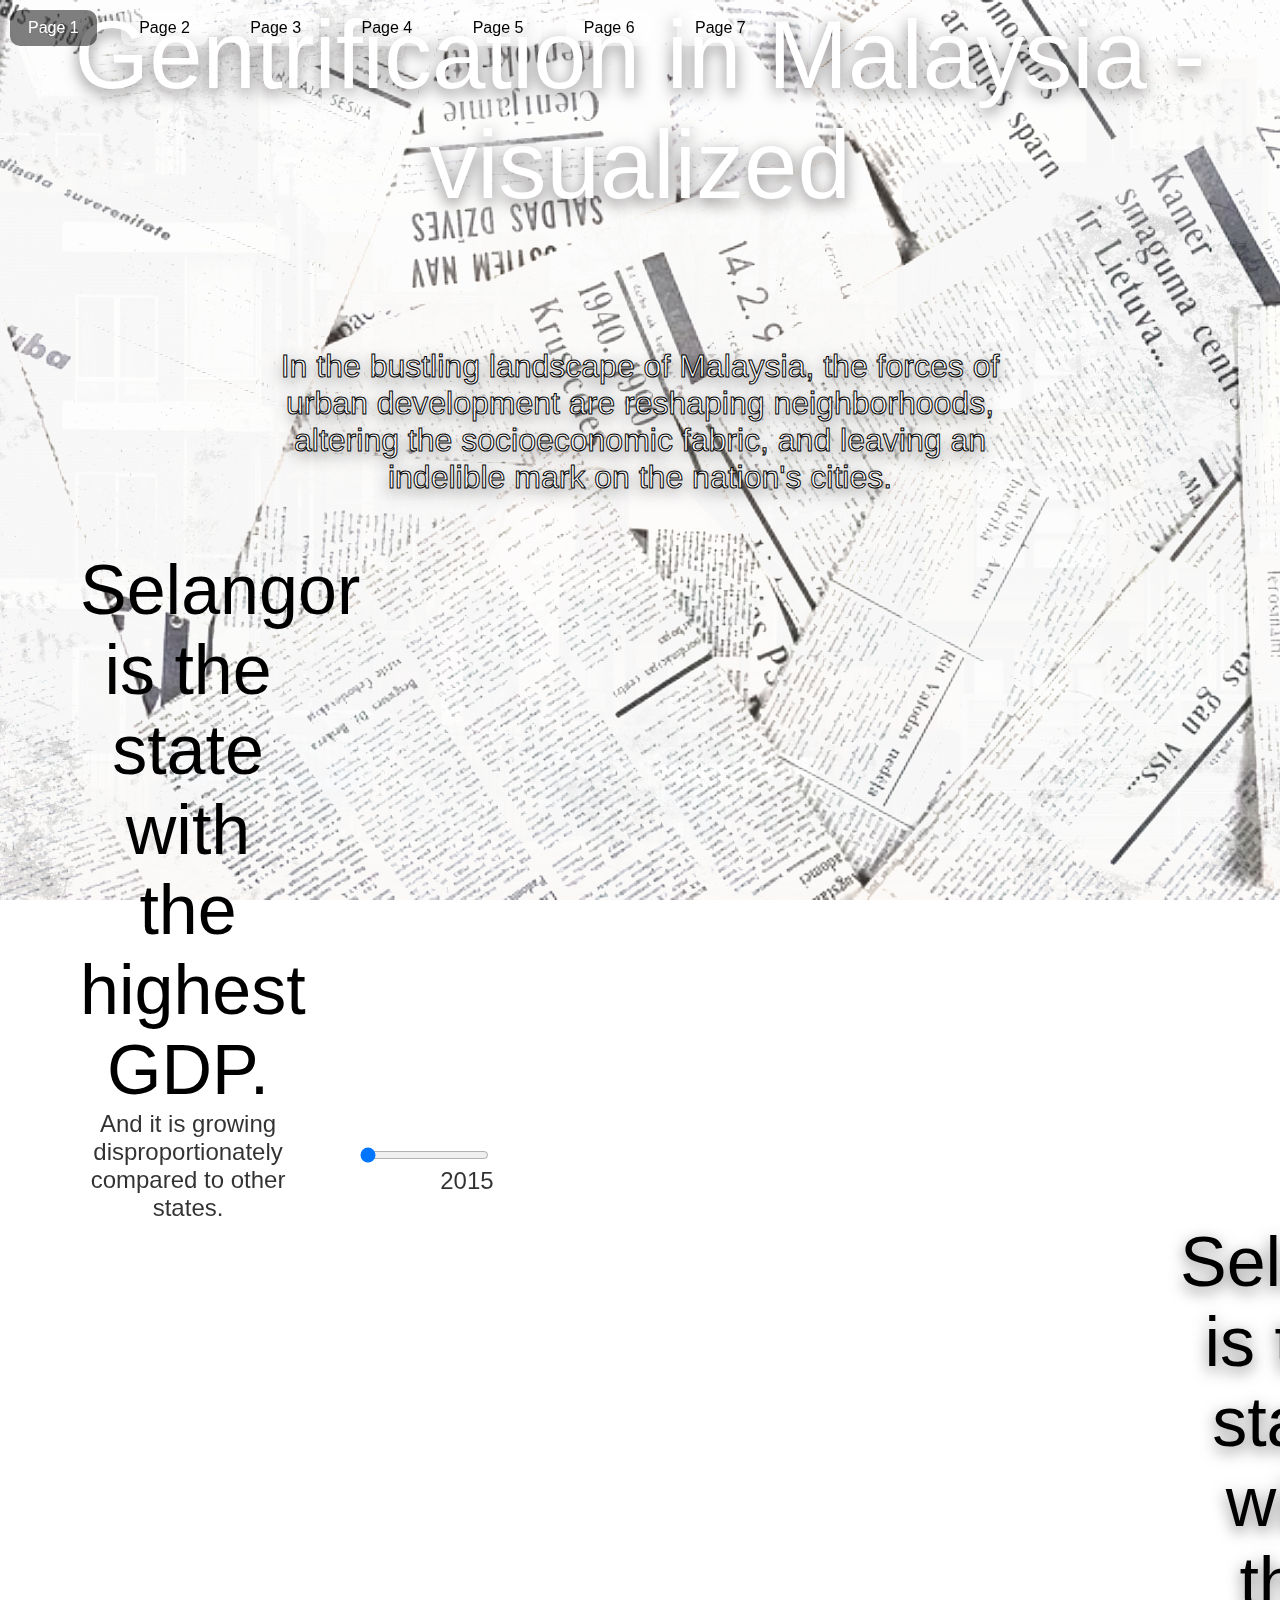
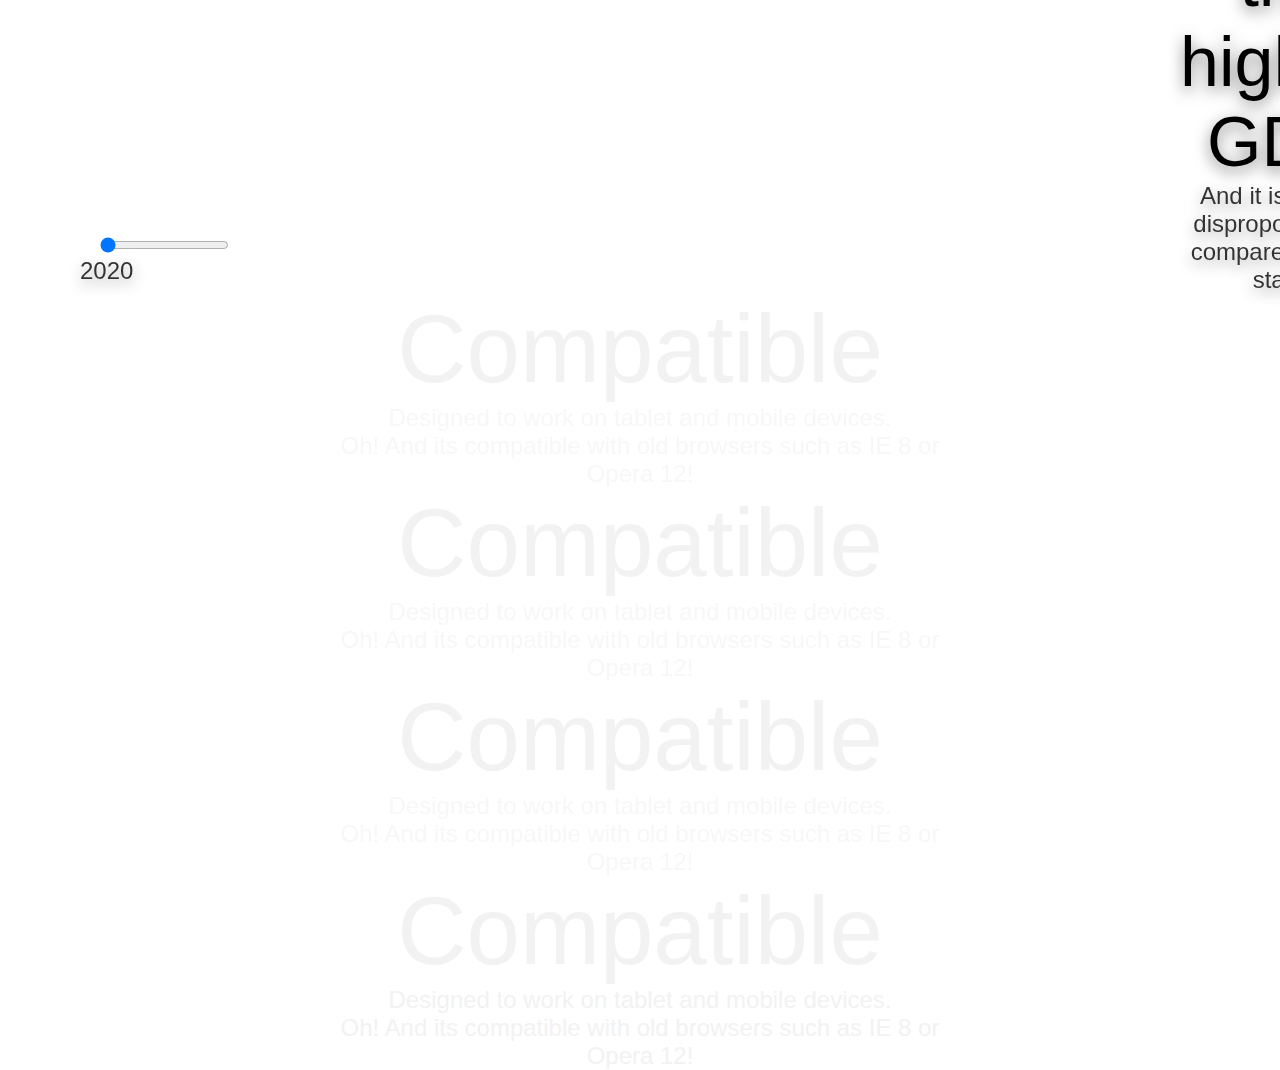
<file: examples/index.html>
<!DOCTYPE html>
<html xmlns="http://www.w3.org/1999/xhtml">

<head>
	<meta http-equiv="Content-Type" content="text/html; charset=utf-8" />
	<title>pagePiling.js plugin</title>
	<meta name="author" content="Alvaro Trigo Lopez" />
	<meta name="description" content="pagePiling.js plugin by Alvaro Trigo." />
	<meta name="keywords"  content="pile,piling,piling.js,stack,pages,scrolling,stacking,touch,fullpile,scroll,plugin,jquery" />
	<meta name="Resource-type" content="Document" />
	
	<script src="http://ajax.googleapis.com/ajax/libs/jquery/1.8.3/jquery.min.js"></script>
	<script src="https://d3js.org/d3.v7.min.js"></script>
	<script src="https://code.highcharts.com/maps/highmaps.js"></script>
    <script src="https://code.highcharts.com/maps/modules/exporting.js"></script>
    <script src="https://code.highcharts.com/mapdata/countries/my/my-all.js"></script>

	<link rel="stylesheet" type="text/css" href="http://fonts.googleapis.com/css?family=Lato:300,400,700" />
	<link rel="stylesheet" type="text/css" href="../jquery.pagepiling.css" />
	<link rel="stylesheet" type="text/css" href="examples.css" />
	<link rel="stylesheet" type="text/css" href="style.css" />
    
	

	<!-- <script type="text/javascript" src="examples/scripts/script4.js"></script> -->
	<script type="text/javascript" src="scripts/script4.js"></script>

	<script type="text/javascript" src="../jquery.pagepiling.min.js"></script>
	<script type="text/javascript">
		$(document).ready(function() {

			/*
			* Plugin intialization
			*/
	    	$('#pagepiling').pagepiling({
	    		menu: '#menu',
	    		anchors: ['page1', 'page2', 'page3', 'page4', 'page5', 'page6', 'page7'],
			    sectionsColor: ['white', 'white', 'white', '#39C', 'white', 'white', 'white'],
			    navigation: {
			    	'position': 'right',
			   		'tooltips': ['Page 1', 'Page 2', 'Page 3', 'Page 4', 'Page 5', 'Page 6', 'Page 7']
			   	},
			    afterRender: function(){
			    	$('#pp-nav').addClass('custom');
			    },
			    afterLoad: function(anchorLink, index){
			    	if(index>1){
			    		$('#pp-nav').removeClass('custom');
			    	}else{
			    		$('#pp-nav').addClass('custom');
			    	}
			    }
			});


			/*
		    * Internal use of the demo website
		    */
		    $('#showExamples').click(function(e){
				e.stopPropagation();
				e.preventDefault();
				$('#examplesList').toggle();
			});

			$('html').click(function(){
				$('#examplesList').hide();
			});
	    });
    </script>
	
	
	
    
</head>
<body>
	<ul id="menu">
		<li data-menuanchor="page1" class="active"><a href="#page1">Page 1</a></li>
		<li data-menuanchor="page2"><a href="#page2">Page 2</a></li>
		<li data-menuanchor="page3"><a href="#page3">Page 3</a></li>
		<li data-menuanchor="page4"><a href="#page4">Page 4</a></li>
		<li data-menuanchor="page5"><a href="#page5">Page 5</a></li>
		<li data-menuanchor="page5"><a href="#page6">Page 6</a></li>
		<li data-menuanchor="page5"><a href="#page7">Page 7</a></li>
	</ul>


	<div id="pagepiling">
	    <div class="section" id="section1">
            <div id="background-image-section-1"></div>
	    	<h1>Gentrification in Malaysia - visualized</h1>
			<p>In the bustling landscape of Malaysia, the forces of urban development are reshaping neighborhoods, altering the socioeconomic fabric, and leaving an indelible mark on the nation's cities.</p>
			<!-- <img src="imgs/GettyImages_466729918.0.gif" alt="pagePiling" /> -->
			<br><br />
			
	    </div>


	    <!-- <div class="section" id="section2">
	    	<div class="intro">
	    		<div id="colors"></div>
	    		<h1>jQuery plugin</h1>
	    		<p>Pile your sections one over another and access them scrolling or by URL!</p>
	    		<div id="markup">
	    			<script src="https://gist.github.com/alvarotrigo/4a87a4b8757d87df8a72.js"></script>
	    		</div>
	    	</div>
	    </div> -->

        <div class="section" id="section2">
	    	<div class="intro">
	    		<!--  -->
				<div id="background-image-section-2"></div>
					<table>
						<tbody>
						
						<tr>
						<td>&nbsp;
							<h1>Selangor is the state with the highest GDP.</h1>
							<p>And it is growing disproportionately compared to other states.</p>
						</td>
						<td>
							<div id="first_graph">
							<div id="containerGDP"></div>
						<input id="gdp_slider" type="range" min="2015" max="2022" step="1" value="2015">
						<div><p id="gdpyear">2015</p></div>
					
						</td>
						</tr>
						</tbody>
					</table>
	    		
			</div>
			
	    </div>

	    <!-- <div class="section" id="section3">
	    	<div class="intro">
	    		<h1>Configurable</h1>
	    		<p>Plenty of options, methods and callbacks to use.</p>
	    		<div id="colors2"></div>
	    		<div id="colors3"></div>
	    	</div>
	    </div> -->

		<div class="section" id="section3">
	    	<div class="intro">
	    		<!--  -->
				<div id="background-image-section-3"></div>
					<table>
						<tbody>
						
						<tr>
						<td>&nbsp;
							<div id="second_graph">
								<div id="containerPopulation"></div>
								<input id="population_slider" type="range" min="2020" max="2023" step="1" value="2020">
								<p id="populationyear">2020</p>
							</div>
						</td>
						<td>
							<h1>Selangor is the state with the highest GDP.</h1>
							<p>And it is growing disproportionately compared to other states.</p>
							
						</td>
						</tr>
						</tbody>
						</table>
					</div>
	    		
			
	    </div>

	    <div class="section" id="section4">
	    	<div class="intro">
	    		<h1>Compatible</h1>
	    		<p>Designed to work on tablet and mobile devices.</p>
	    		<p>Oh! And its compatible with old browsers such as IE 8 or Opera 12!</p>

				
				
	    	</div>
	    </div>

		<div class="section" id="section5">
	    	<div class="intro">
	    		<h1>Compatible</h1>
	    		<p>Designed to work on tablet and mobile devices.</p>
	    		<p>Oh! And its compatible with old browsers such as IE 8 or Opera 12!</p>
	    	</div>
	    </div>

		<div class="section" id="section6">
	    	<div class="intro">
	    		<h1>Compatible</h1>
	    		<p>Designed to work on tablet and mobile devices.</p>
	    		<p>Oh! And its compatible with old browsers such as IE 8 or Opera 12!</p>
	    	</div>
	    </div>

		<div class="section" id="section7">
	    	<div class="intro">
	    		<h1>Compatible</h1>
	    		<p>Designed to work on tablet and mobile devices.</p>
	    		<p>Oh! And its compatible with old browsers such as IE 8 or Opera 12!</p>
	    	</div>
	    </div>

	</div>

</body>
</html>
</file>
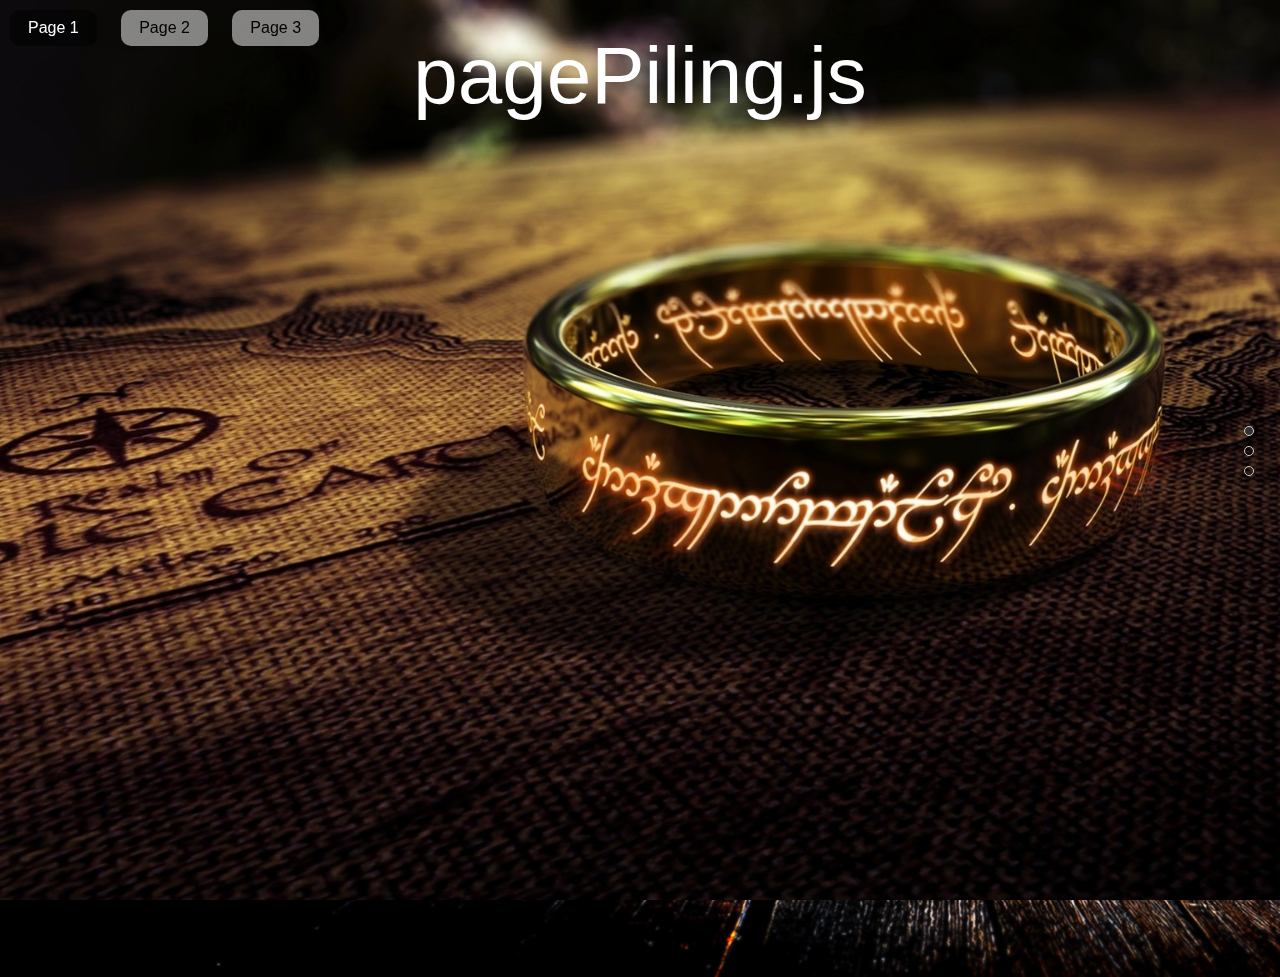
<file: examples/backgrounds.html>
<!DOCTYPE html>
<html xmlns="http://www.w3.org/1999/xhtml">

<head>
	<meta http-equiv="Content-Type" content="text/html; charset=utf-8" />
	<title>pagePiling.js plugin - Backgrounds</title>
	<meta name="author" content="Alvaro Trigo Lopez" />
	<meta name="description" content="pagePiling.js plugin by Alvaro Trigo." />
	<meta name="keywords"  content="pile,piling,piling.js,stack,pages,scrolling,stacking,touch,fullpile,scroll,plugin,jquery" />
	<meta name="Resource-type" content="Document" />

	<link rel="stylesheet" type="text/css" href="../jquery.pagepiling.css" />
	<link rel="stylesheet" type="text/css" href="examples.css" />

	<script src="http://ajax.googleapis.com/ajax/libs/jquery/1.8.3/jquery.min.js"></script>

	<script type="text/javascript" src="../jquery.pagepiling.min.js"></script>
	<script type="text/javascript">
		var deleteLog = false;

		$(document).ready(function() {
	    	$('#pagepiling').pagepiling({
	    		menu: '#menu',
	    		anchors: ['page1', 'page2', 'page3'],
	    		navigation: {
		            'textColor': '#f2f2f2',
		            'bulletsColor': '#ccc',
		            'position': 'right',
		            'tooltips': ['Page 1', 'Page 2', 'Page 3', 'Page 4']
		        }
			});
	    });
    </script>

    <style>
    /* Style for our header texts
	* --------------------------------------- */
	h1{
		font-size: 5em;
		font-family: arial,helvetica;
		color: #fff;
		margin:0;
		padding:0;
	}

	/* Centered texts in each section
	* --------------------------------------- */
	.section{
		text-align:center;
	}


	/* Backgrounds will cover all the section
	* --------------------------------------- */
	#section1,
	#section2,
	#section3{
		background-size: cover;
	}

	/* Defining each section background and styles
	* --------------------------------------- */
	#section1{
		background-image: url(imgs/bg1.jpg);
	}
	#section2{
		background-image: url(imgs/bg2.jpg);
		padding: 6% 0 0 0;
	}
	#section3{
		background-image: url(imgs/bg3.jpg);
		padding: 6% 0 0 0;
	}
	#section3 h1{
		color: #000;
	}



	#section1 h1{
		position: absolute;
		left: 0;
		right: 0;
		margin: 0 auto;
		top: 30px;
		color: #fff;
	}

	#section2 .intro{
		position: absolute;
		left: 0;
		right: 0;
		margin: 0 auto;
		top: 30px;
	}
	#section2 h1,
	#section2 p{
		text-shadow: 1px 5px 20px #000;
	}

	#section3 h1,
	#section3 p{
		text-shadow: 1px 5px 20px #000;
		color: #fff;
	}

	#infoMenu li a{
			color: #fff;
	}
    </style>

</head>
<body>

	<ul id="menu">
		<li data-menuanchor="page1" class="active"><a href="#page1">Page 1</a></li>
		<li data-menuanchor="page2"><a href="#page2">Page 2</a></li>
		<li data-menuanchor="page3"><a href="#page3">Page 3</a></li>
	</ul>

	<div id="pagepiling">
	    <div class="section" id="section1">
	    	<h1>pagePiling.js</h1>
	    </div>
	    <div class="section" id="section2">
	    	<div class="intro">
	    		<h1>Backgrounds </h1>
	    		<p>Show it in full screen!</p>
	    	</div>
	    </div>
	    <div class="section" id="section3">
	    	<div class="intro">
	    		<h1>Just terrific!</h1>
	    		<p>Use the power of images</p>
	    	</div>
	    </div>
	</div>

</body>
</html>
</file>
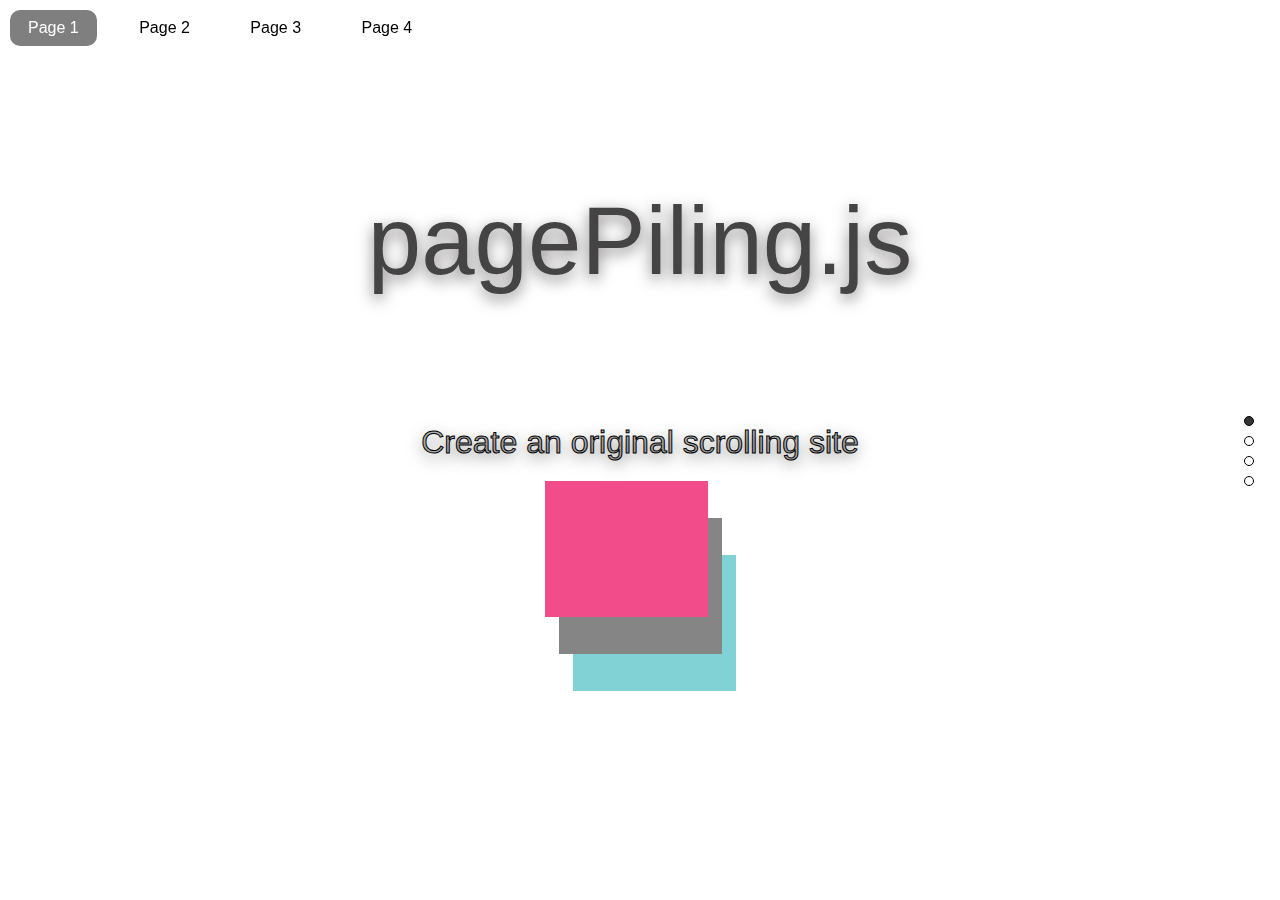
<file: examples/demoPage.html>
<!DOCTYPE html>
<html xmlns="http://www.w3.org/1999/xhtml">

<head>
	<meta http-equiv="Content-Type" content="text/html; charset=utf-8" />
	<title>pagePiling.js plugin</title>
	<meta name="author" content="Alvaro Trigo Lopez" />
	<meta name="description" content="pagePiling.js plugin by Alvaro Trigo." />
	<meta name="keywords"  content="pile,piling,piling.js,stack,pages,scrolling,stacking,touch,fullpile,scroll,plugin,jquery" />
	<meta name="Resource-type" content="Document" />

	<link rel="stylesheet" type="text/css" href="http://fonts.googleapis.com/css?family=Lato:300,400,700" />
	<link rel="stylesheet" type="text/css" href="../jquery.pagepiling.css" />
	<link rel="stylesheet" type="text/css" href="examples.css" />
	<link rel="stylesheet" type="text/css" href="style.css" />


	<script src="http://ajax.googleapis.com/ajax/libs/jquery/1.8.3/jquery.min.js"></script>

	<script type="text/javascript" src="../jquery.pagepiling.min.js"></script>
	<script type="text/javascript">
		$(document).ready(function() {

			/*
			* Plugin intialization
			*/
	    	$('#pagepiling').pagepiling({
	    		menu: '#menu',
	    		anchors: ['page1', 'page2', 'page3', 'page4'],
			    sectionsColor: ['white', '#ee005a', '#2C3E50', '#39C'],
			    navigation: {
			    	'position': 'right',
			   		'tooltips': ['Page 1', 'Page 2', 'Page 3', 'Page 4']
			   	},
			    afterRender: function(){
			    	$('#pp-nav').addClass('custom');
			    },
			    afterLoad: function(anchorLink, index){
			    	if(index>1){
			    		$('#pp-nav').removeClass('custom');
			    	}else{
			    		$('#pp-nav').addClass('custom');
			    	}
			    }
			});


			/*
		    * Internal use of the demo website
		    */
		    $('#showExamples').click(function(e){
				e.stopPropagation();
				e.preventDefault();
				$('#examplesList').toggle();
			});

			$('html').click(function(){
				$('#examplesList').hide();
			});
	    });
    </script>


    <style>
    /* Section 1
	 * --------------------------------------- */
	#section1 h1{
		color: #444;
	}
	#section1 p{
		color: #333;
		color: rgba(0,0,0,0.3);
	}
	#section1 img{
		margin: 20px 0;
		opacity: 0.7;
	}

	/* Section 2
	 * --------------------------------------- */
	#section2 h1,
	#section2 p{
		z-index: 3;
	}
	#section2 p{
		opacity: 0.8;
	}

	#section2 #colors{
		right: 60px;
		bottom: 0;
		position: absolute;
		height: 413px;
		width: 258px;
		background-image: url(imgs/colors.gif);
		background-repeat: no-repeat;
	}

	/* Section 3
	 * --------------------------------------- */
	#section3 #colors{
		left: 60px;
		bottom: 0;
	}
	#section3 p{
		color: #757575;
	}

	#colors2,
	#colors3{
		position: absolute;
		height: 163px;
		width: 362px;
		z-index: 1;
		background-repeat: no-repeat;
		left: 0;
		margin: 0 auto;
		right: 0;
	}
	#colors2{
		background-image: url(imgs/colors2.gif);
		top:0;
	}
	#colors3{
		background-image: url(imgs/colors3.gif);
		bottom:0;
	}

	/* Section 4
	 * --------------------------------------- */
	#section4 p{
		opacity: 0.6;
	}

	/* Overwriting fullPage.js tooltip color
	* --------------------------------------- */
	#pp-nav.custom .pp-tooltip{
		color: #AAA;
	}
	#markup{
		display: block;
		width: 450px;
		margin: 20px auto;
		text-align: left;
	}

</style>

</head>
<body>
	<ul id="menu">
		<li data-menuanchor="page1" class="active"><a href="#page1">Page 1</a></li>
		<li data-menuanchor="page2"><a href="#page2">Page 2</a></li>
		<li data-menuanchor="page3"><a href="#page3">Page 3</a></li>
		<li data-menuanchor="page4"><a href="#page4">Page 4</a></li>
	</ul>


	<div id="pagepiling">
	    <div class="section" id="section1">
	    	<h1>pagePiling.js</h1>
			<p>Create an original scrolling site</p>
			<img src="imgs/pagePiling-plugin.gif" alt="pagePiling" />
			<br />

	    </div>
	    <div class="section" id="section2">
	    	<div class="intro">
	    		<div id="colors"></div>
	    		<h1>jQuery plugin</h1>
	    		<p>Pile your sections one over another and access them scrolling or by URL!</p>
	    		<div id="markup">
	    			<script src="https://gist.github.com/alvarotrigo/4a87a4b8757d87df8a72.js"></script>
	    		</div>
	    	</div>
	    </div>
	    <div class="section" id="section3">
	    	<div class="intro">
	    		<h1>Configurable</h1>
	    		<p>Plenty of options, methods and callbacks to use.</p>
	    		<div id="colors2"></div>
	    		<div id="colors3"></div>
	    	</div>
	    </div>
	    <div class="section" id="section4">
	    	<div class="intro">
	    		<h1>Compatible</h1>
	    		<p>Designed to work on tablet and mobile devices.</p>
	    		<p>Oh! And its compatible with old browsers such as IE 8 or Opera 12!</p>
	    	</div>
	    </div>
	</div>

</body>
</html>
</file>
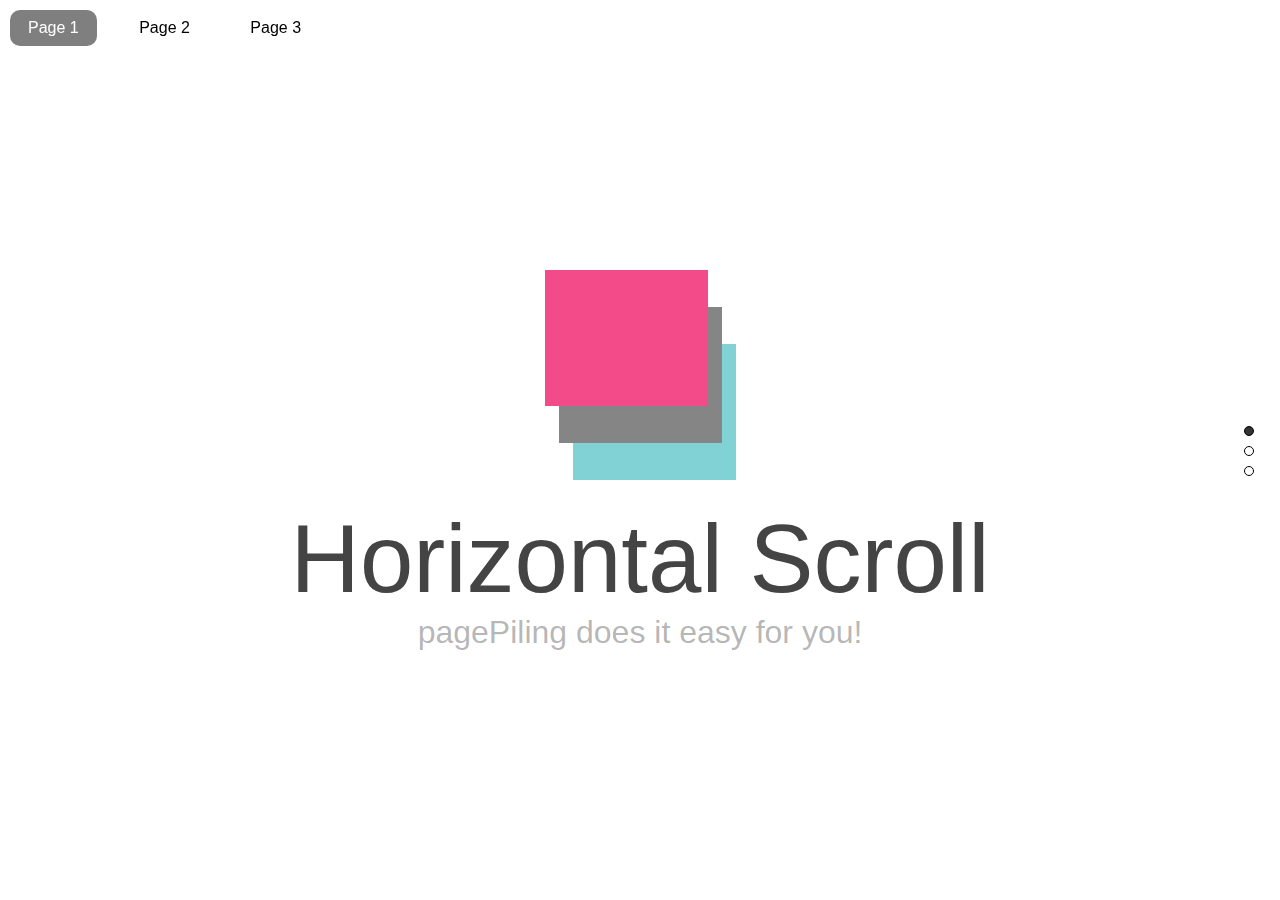
<file: examples/horizontalScroll.html>
<!DOCTYPE html>
<html xmlns="http://www.w3.org/1999/xhtml">

<head>
	<meta http-equiv="Content-Type" content="text/html; charset=utf-8" />
	<title>pagePiling.js plugin - Horizontal scroll</title>
	<meta name="author" content="Alvaro Trigo Lopez" />
	<meta name="description" content="pagePiling.js plugin by Alvaro Trigo." />
	<meta name="keywords"  content="pile,piling,piling.js,stack,pages,scrolling,stacking,touch,fullpile,scroll,plugin,jquery" />
	<meta name="Resource-type" content="Document" />

	<link rel="stylesheet" type="text/css" href="../jquery.pagepiling.css" />
	<link rel="stylesheet" type="text/css" href="examples.css" />

	<script src="http://ajax.googleapis.com/ajax/libs/jquery/1.8.3/jquery.min.js"></script>

	<script type="text/javascript" src="../jquery.pagepiling.min.js"></script>
	<script type="text/javascript">
		$(document).ready(function() {
			/*
			* Plugin intialization
			*/
	    	$('#pagepiling').pagepiling({
	          	direction: 'horizontal',
	    		menu: '#menu',
	    		anchors: ['page1', 'page2', 'page3', 'page4'],
			    sectionsColor: ['white', '#ee005a', '#2C3E50', '#39C'],
			    navigation: {
			    	'position': 'right',
			   		'tooltips': ['Page 1', 'Page 2', 'Page 3', 'Pgae 4']
			   	},
			    afterRender: function(){
			    	$('#pp-nav').addClass('custom');
			    },
			    afterLoad: function(anchorLink, index){
			    	if(index>1){
			    		$('#pp-nav').removeClass('custom');
			    	}else{
			    		$('#pp-nav').addClass('custom');
			    	}
			    }
			});
	    });
    </script>


    <style>
	#section1 img{
		margin: 20px 0;
		opacity: 0.7;
	}
	/* colors
	 * --------------------------------------- */
	#colors2,
	#colors3{
		position: absolute;
		height: 163px;
		width: 362px;
		z-index: 1;
		background-repeat: no-repeat;
		left: 0;
		margin: 0 auto;
		right: 0;
	}
	#colors2{
		background-image: url(imgs/colors2.gif);
		top:0;
	}
	#colors3{
		background-image: url(imgs/colors3.gif);
		bottom:0;
	}


	/* Overwriting fullPage.js tooltip color
	* --------------------------------------- */
	#pp-nav.custom .pp-tooltip{
		color: #AAA;
	}

</style>

</head>
<body>
	<ul id="menu">
		<li data-menuanchor="page1" class="active"><a href="#page1">Page 1</a></li>
		<li data-menuanchor="page2"><a href="#page2">Page 2</a></li>
		<li data-menuanchor="page3"><a href="#page3">Page 3</a></li>
	</ul>


	<div id="pagepiling">
	    <div class="section" id="section1">
	    	<img src="imgs/pagePiling-plugin.gif" alt="pagePiling" />
			<br />

	    	<h1>Horizontal Scroll</h1>
			<p>pagePiling does it easy for you!</p>

	    </div>
	    <div class="section">
	    	<div class="intro">
	    		<h1>Simple to use</h1>
	    		<p>Just use the option direction: 'horizontal' to have it working!</p>
	    	</div>
	    </div>
	    <div class="section" id="section3">
	    	<div class="intro">
	    		<h1>Isn't it great?</h1>
	    		<p>Just as you expected!</p>
	    		<div id="colors2"></div>
	    		<div id="colors3"></div>
	    	</div>
	    </div>
	</div>

</body>
</html>
</file>
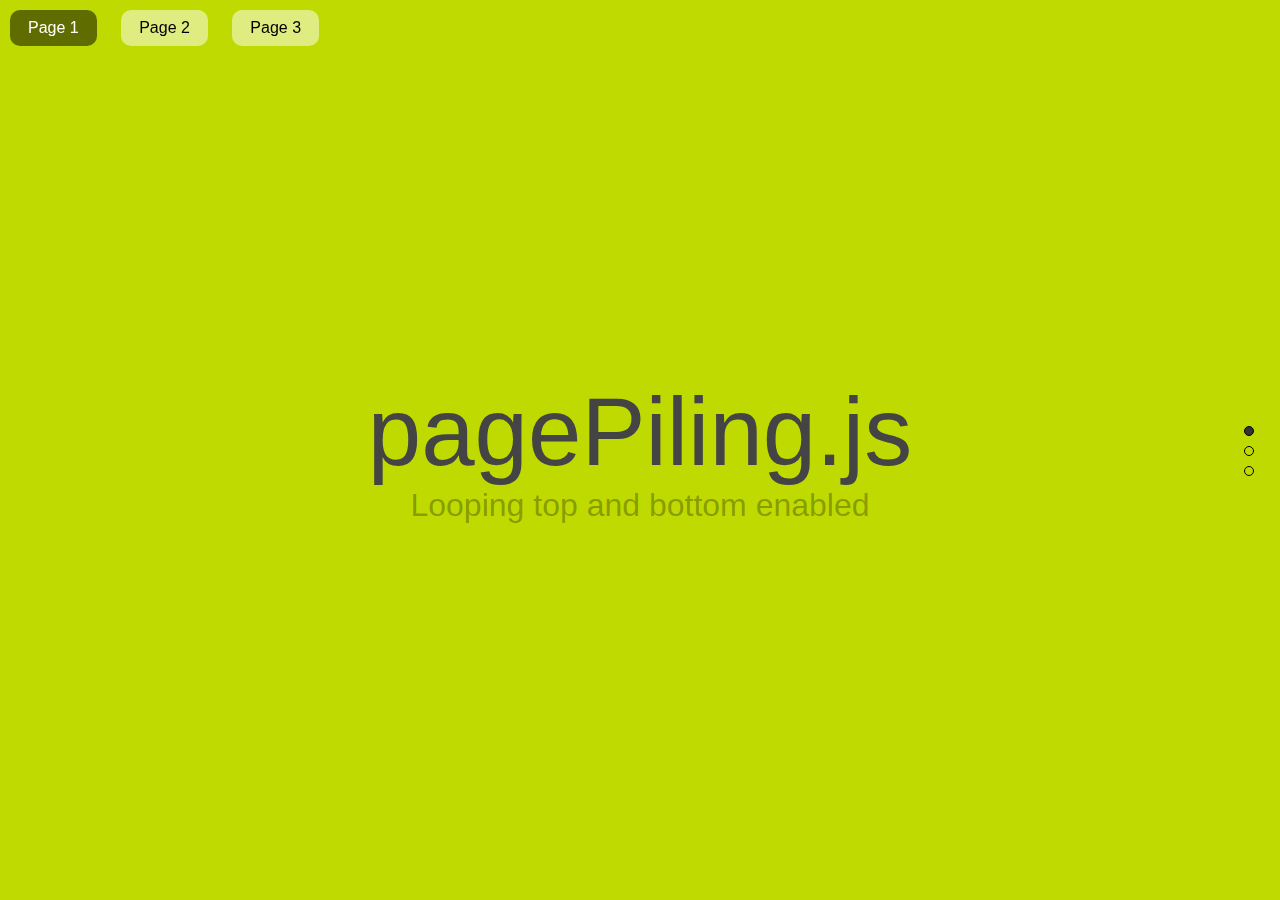
<file: examples/looping.html>
<!DOCTYPE html>
<html xmlns="http://www.w3.org/1999/xhtml">

<head>
	<meta http-equiv="Content-Type" content="text/html; charset=utf-8" />
	<title>pagePiling.js plugin - Looping</title>
	<meta name="author" content="Alvaro Trigo Lopez" />
	<meta name="description" content="pagePiling.js plugin by Alvaro Trigo." />
	<meta name="keywords"  content="pile,piling,piling.js,stack,pages,scrolling,stacking,touch,fullpile,scroll,plugin,jquery" />
	<meta name="Resource-type" content="Document" />

	<link rel="stylesheet" type="text/css" href="../jquery.pagepiling.css" />
	<link rel="stylesheet" type="text/css" href="examples.css" />

	<script src="http://ajax.googleapis.com/ajax/libs/jquery/1.8.3/jquery.min.js"></script>

	<script type="text/javascript" src="../jquery.pagepiling.min.js"></script>
	<script type="text/javascript">
		var deleteLog = false;

		$(document).ready(function() {
	    	$('#pagepiling').pagepiling({
	    		menu: '#menu',
	    		anchors: ['page1', 'page2', 'page3'],
			    sectionsColor: ['#bfda00', '#2ebe21', '#2C3E50', '#51bec4'],
			    loopTop: true,
			    loopBottom: true
			});
	    });
    </script>
</head>
<body>

	<ul id="menu">
		<li data-menuanchor="page1" class="active"><a href="#page1">Page 1</a></li>
		<li data-menuanchor="page2"><a href="#page2">Page 2</a></li>
		<li data-menuanchor="page3"><a href="#page3">Page 3</a></li>
	</ul>

	<div id="pagepiling">
	    <div class="section" id="section1">
	    	<h1>pagePiling.js</h1>
			<p>Looping top and bottom enabled</p>
	    </div>
	    <div class="section" id="section2">
	    	<div class="intro">
	    		<h1>Looping!</h1>
				<p>Go to the first section and scroll up or to the last one and scroll down to see how it works.</p>
	    	</div>
	    </div>
	    <div class="section" id="section4">
	    	<div class="intro">
	    		<h1>Scroll Down</h1>
				<p>And it will loop to the first section</p>
	    	</div>
	    </div>
	</div>

</body>
</html>
</file>
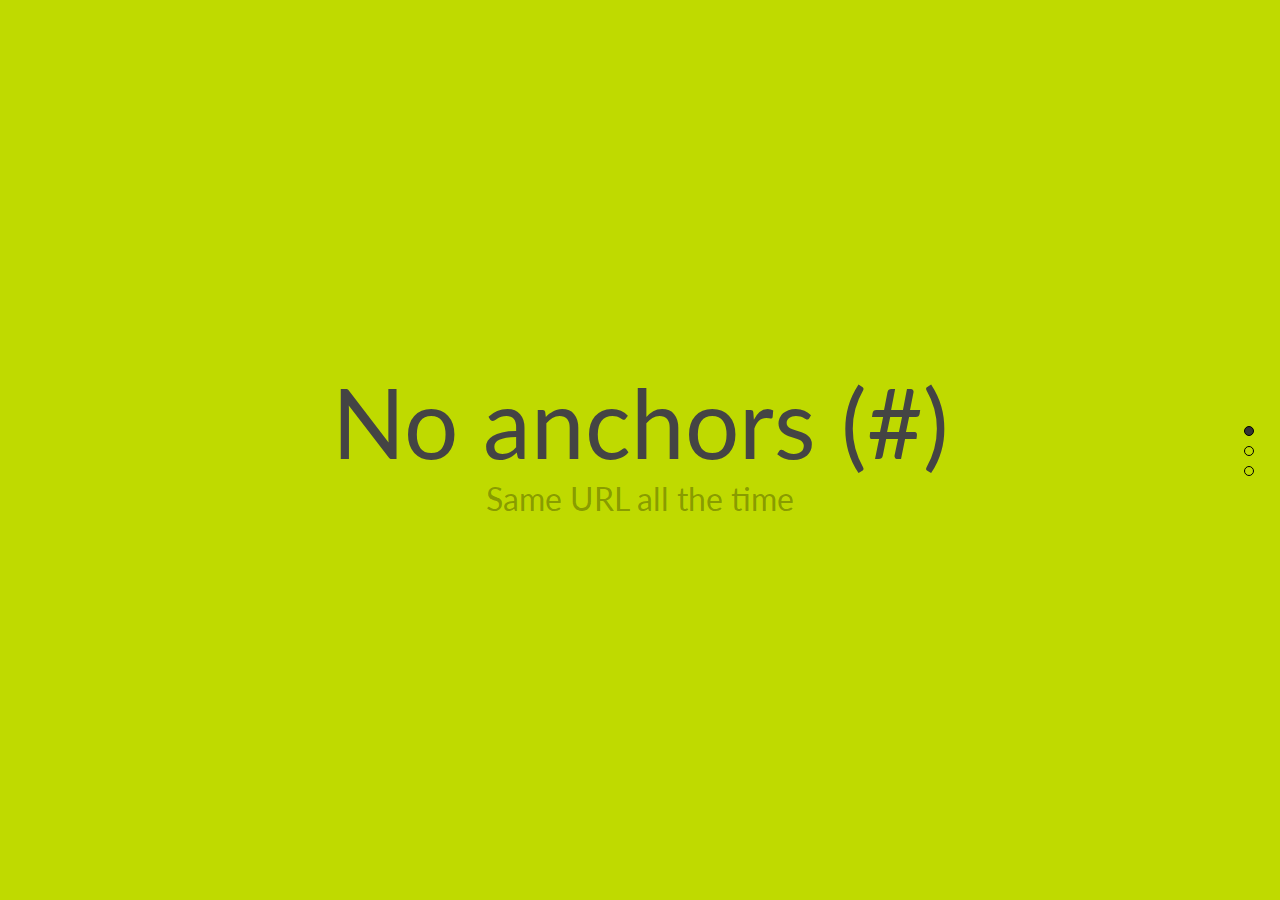
<file: examples/noAnchors.html>
<!DOCTYPE html>
<html xmlns="http://www.w3.org/1999/xhtml">

<head>
	<meta http-equiv="Content-Type" content="text/html; charset=utf-8" />
	<title>pagePiling.js plugin - No anchor</title>
	<meta name="author" content="Alvaro Trigo Lopez" />
	<meta name="description" content="pagePiling.js plugin by Alvaro Trigo." />
	<meta name="keywords"  content="pile,piling,piling.js,stack,pages,scrolling,stacking,touch,fullpile,scroll,plugin,jquery" />
	<meta name="Resource-type" content="Document" />

	<link rel="stylesheet" type="text/css" href="http://fonts.googleapis.com/css?family=Lato:300,400,700" />
	<link rel="stylesheet" type="text/css" href="../jquery.pagepiling.css" />
	<link rel="stylesheet" type="text/css" href="examples.css" />

	<script src="http://ajax.googleapis.com/ajax/libs/jquery/1.8.3/jquery.min.js"></script>

	<script type="text/javascript" src="../jquery.pagepiling.min.js"></script>
	<script type="text/javascript">
		$(document).ready(function() {
	    	$('#pagepiling').pagepiling({
			    sectionsColor: ['#bfda00', '#2ebe21', '#2C3E50', '#51bec4'],
			    navigation: {
			    	'position': 'right',
			   		'tooltips': ['Page 1', 'Page 2', 'Page 3', 'Page 4']
			   	}
			});
	    });
    </script>
</head>
<body>
	<div id="pagepiling">
	    <div class="section" id="section1">
	    	<h1>No anchors (#)</h1>
			<p>Same URL all the time</p>
			<br />
	    </div>
	    <div class="section" id="section2">
	    	<div class="intro">
	    		<h1>Simple</h1>
				<p>Sections won't contain anchor links. It's more simple to configure but a bit more restrictive.</p>
	    	</div>
	    </div>
	    <div class="section" id="section4">
	    	<div class="intro">
	    		<h1>URL without /#</h1>
				<p>But back button won't work!</p>
	    	</div>
	    </div>
	</div>

</body>
</html>
</file>
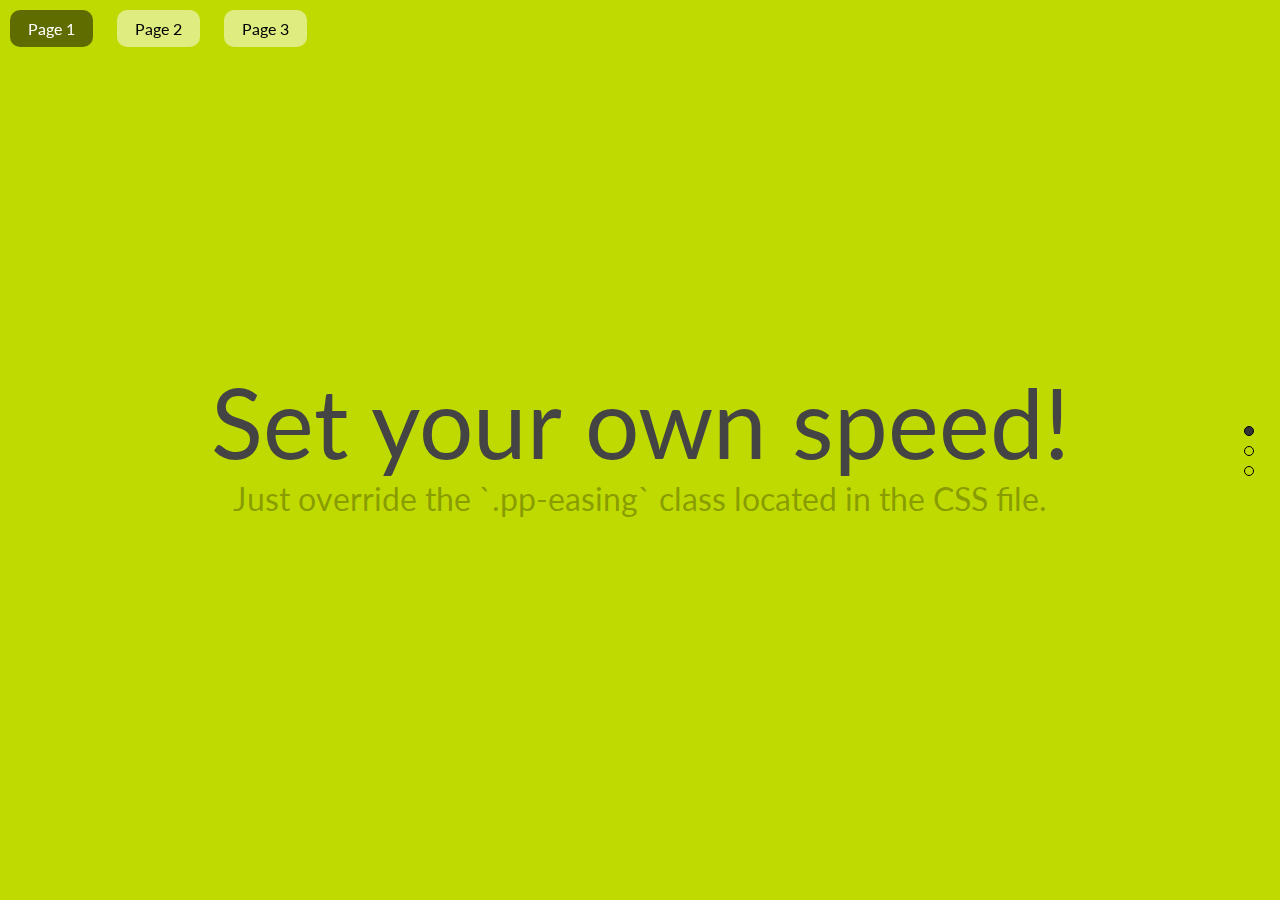
<file: examples/scrollingSpeed.html>
<!DOCTYPE html>
<html xmlns="http://www.w3.org/1999/xhtml">

<head>
	<meta http-equiv="Content-Type" content="text/html; charset=utf-8" />
	<title>pagePiling.js plugin - Scrolling speed</title>
	<meta name="author" content="Alvaro Trigo Lopez" />
	<meta name="description" content="pagePiling.js plugin by Alvaro Trigo." />
	<meta name="keywords"  content="pile,piling,piling.js,stack,pages,scrolling,stacking,touch,fullpile,scroll,plugin,jquery" />
	<meta name="Resource-type" content="Document" />

	<link rel="stylesheet" type="text/css" href="http://fonts.googleapis.com/css?family=Lato:300,400,700" />
	<link rel="stylesheet" type="text/css" href="../jquery.pagepiling.css" />
	<link rel="stylesheet" type="text/css" href="examples.css" />

	<script src="http://ajax.googleapis.com/ajax/libs/jquery/1.8.3/jquery.min.js"></script>

	<script type="text/javascript" src="../jquery.pagepiling.min.js"></script>
	<script type="text/javascript">
		$(document).ready(function() {
	    	$('#pagepiling').pagepiling({
	    		menu: '#menu',
	    		anchors: ['page1', 'page2', 'page3', 'page4'],
			    sectionsColor: ['#bfda00', '#2ebe21', '#2C3E50', '#51bec4'],
			    navigation: {
			    	'position': 'right',
			   		'tooltips': ['Page 1', 'Page 2', 'Page 3', 'Pgae 4']
			   	}
			});
	    });
    </script>

    <style>
    	.pp-easing {
		    -webkit-transition: all 3000ms cubic-bezier(0.550, 0.085, 0.000, 0.990);
		    -moz-transition: all 3000ms cubic-bezier(0.550, 0.085, 0.000, 0.990);
		    -o-transition: all 3000ms cubic-bezier(0.550, 0.085, 0.000, 0.990);
		    transition: all 3000ms cubic-bezier(0.550, 0.085, 0.000, 0.990);
		    /* custom */
		    -webkit-transition-timing-function: cubic-bezier(0.550, 0.085, 0.000, 0.990);
		    -moz-transition-timing-function: cubic-bezier(0.550, 0.085, 0.000, 0.990);
		    -o-transition-timing-function: cubic-bezier(0.550, 0.085, 0.000, 0.990);
		    transition-timing-function: cubic-bezier(0.550, 0.085, 0.000, 0.990);
		    /* custom */
		}

    </style>
</head>
<body>
	<ul id="menu">
		<li data-menuanchor="page1" class="active"><a href="#page1">Page 1</a></li>
		<li data-menuanchor="page2"><a href="#page2">Page 2</a></li>
		<li data-menuanchor="page3"><a href="#page3">Page 3</a></li>
	</ul>

	<div id="pagepiling">
	    <div class="section" id="section1">
	    	<h1>Set your own speed!</h1>
			<p>Just override the `.pp-easing` class located in the CSS file.</p>
			<br />
	    </div>
	    <div class="section" id="section2">
	    	<div class="intro">
	    		<h1>Using jQuery?</h1>
				<p>When using css3:false, use the `scrollingSpeed` option to set the animation speed for jQuery animations.</p>
	    	</div>
	    </div>
	    <div class="section" id="section4">
	    	<div class="intro">
	    		<h1>Customizable</h1>
				<p>You can even change the kind of animation!</p>
	    	</div>
	    </div>
	</div>

</body>
</html>
</file>
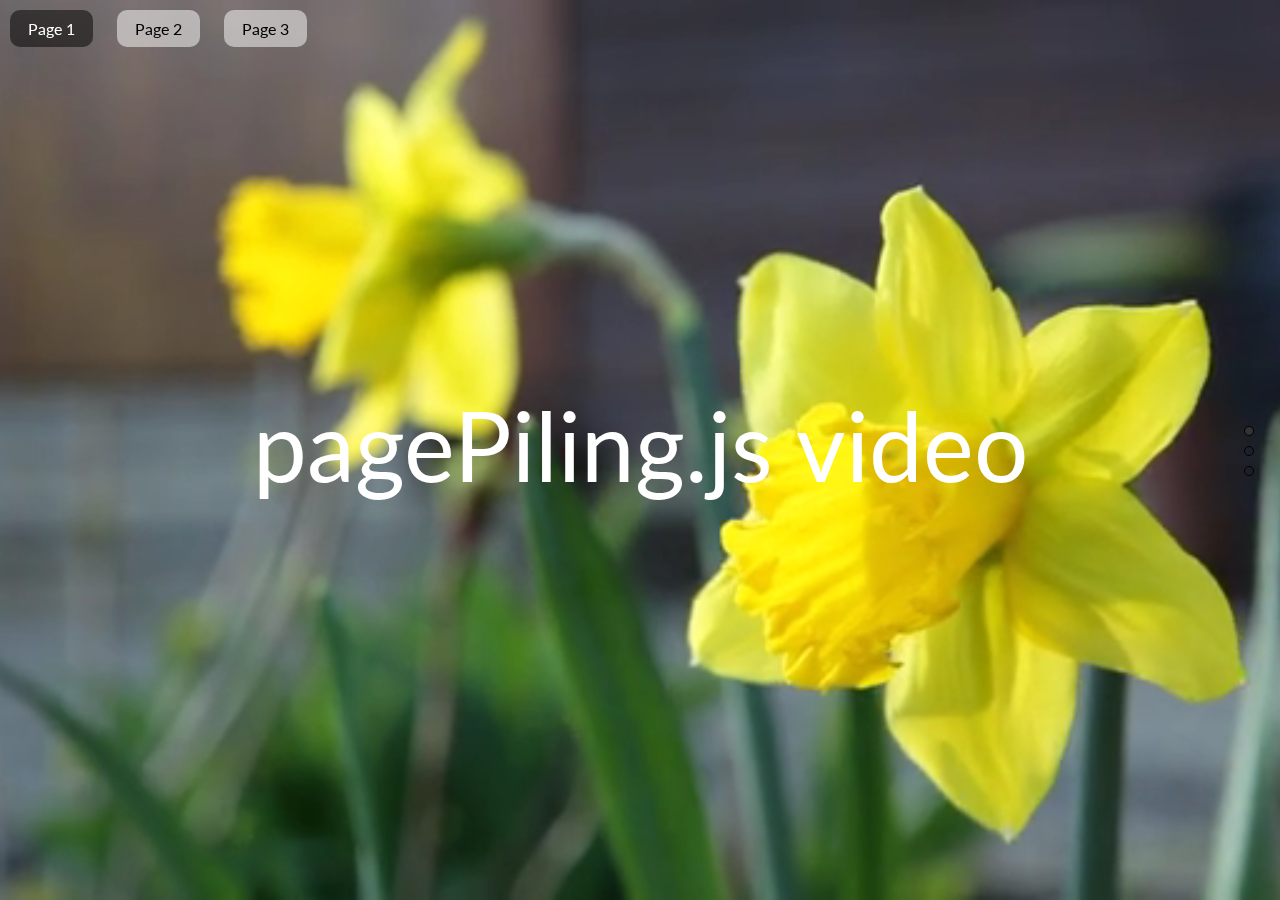
<file: examples/videoBackground.html>
<!DOCTYPE html>
<html xmlns="http://www.w3.org/1999/xhtml">

<head>
	<meta http-equiv="Content-Type" content="text/html; charset=utf-8" />
	<title>pagePiling.js plugin - Video Background</title>
	<meta name="author" content="Alvaro Trigo Lopez" />
	<meta name="description" content="pagePiling.js plugin by Alvaro Trigo." />
	<meta name="keywords"  content="pile,piling,piling.js,stack,pages,scrolling,stacking,touch,fullpile,scroll,plugin,jquery" />
	<meta name="Resource-type" content="Document" />

	<link rel="stylesheet" type="text/css" href="http://fonts.googleapis.com/css?family=Lato:300,400,700" />
	<link rel="stylesheet" type="text/css" href="../jquery.pagepiling.css" />
	<link rel="stylesheet" type="text/css" href="examples.css" />

	<script src="http://ajax.googleapis.com/ajax/libs/jquery/1.8.3/jquery.min.js"></script>

	<script type="text/javascript" src="../jquery.pagepiling.min.js"></script>
	<script type="text/javascript">
		$(document).ready(function() {
	    	$('#pagepiling').pagepiling({
	    		menu: '#menu',
	    		anchors: ['page1', 'page2', 'page3', 'page4'],
			    sectionsColor: ['#bfda00', '#2ebe21', '#2C3E50', '#51bec4'],
			    navigation: {
			    	'position': 'right',
			   		'tooltips': ['Page 1', 'Page 2', 'Page 3', 'Page 4']
			   	},
			   	afterRender: function(){
					//playing the video
					$('video').get(0).play();
				}
			});
	    });
    </script>

    <style>
    	/* Centered texts in each section
		* --------------------------------------- */
		.section{
			text-align:center;
		}

		#myVideo{
			position: absolute;
			z-index: 4;
			right: 0;
			bottom: 0;
			top:0;
			right:0;
			width: 100%;
			height: 100%;
			background-size: 100% 100%;
	 		background-color: black; /* in case the video doesn't fit the whole page*/
	  		background-image: /* our video */;
	  		background-position: center center;
	  		background-size: contain;
	   		object-fit: cover; /*cover video background */
		}

		/* Layer with position absolute in order to have it over the video
		* --------------------------------------- */
		#section1 .layer{
			position: absolute;
			z-index: 5;
			width: 100%;
			left: 0;
			top: 43%;
			height: 100%;
		}

		#section1 h1{
			color:#fff;
		}

		#infoMenu li a{
			color: #fff;
		}

		#section1{
			overflow: hidden;
		}


    </style>
</head>
<body>
	<ul id="menu">
		<li data-menuanchor="page1" class="active"><a href="#page1">Page 1</a></li>
		<li data-menuanchor="page2"><a href="#page2">Page 2</a></li>
		<li data-menuanchor="page3"><a href="#page3">Page 3</a></li>
	</ul>

	<div id="pagepiling">
	    <div class="section" id="section1">
	    	<video autoplay loop muted id="myVideo">
				<source src="imgs/flowers.mp4" type="video/mp4">
				<source src="imgs/flowers.webm" type="video/webm">
			</video>
			<div class="layer">
				<h1>pagePiling.js video</h1>
			</div>
	    </div>
	    <div class="section" id="section2">
	    	<div class="intro">
	    		<h1>No limits</h1>
				<p>Anything is possible with pagePiling.js!</p>
	    	</div>
	    </div>
	    <div class="section" id="section4">
	    	<div class="intro">
	    		<h1>afterRender</h1>
				<p>Don't forget to use afterRender callback for it!</p>
	    	</div>
	    </div>
	</div>

</body>
</html>
</file>
<file: examples/style.css>
/* Section 1
	 * --------------------------------------- */

	 html {
		-webkit-tap-highlight-color: rgba(0, 0, 0, 0);
	  }

	 body {
		font-family: 'Poppins', sans-serif;
	}



	 #section1{

		/* Center and scale the image nicely */
		background-position: center;
		background-repeat: no-repeat;
		background-size: cover;
		color: #f7f6ed;

		text-shadow: 0 5px 15px rgba(10, 0, 0, 0.5);
	}
	#background-image-section-1 {
		position: absolute;
		top: 0;
		left: 0;
		width: 100%;
		height: 100%;
		background-image: url(imgs/GettyImages_466729918.0.gif);
		filter: brightness(90%);
		background-position: center;
		background-repeat: no-repeat;
		background-size: cover;
		z-index: -1;
		opacity:0.8;
	}

     #section1 h1{
		color: #ffffff;
	}
	#section1 p{
		color: #fbfbfb;
		-webkit-text-stroke-width: 1px;
  		-webkit-text-stroke-color: black;
		margin-top: 10%;
		margin-left: 20%;
		margin-right: 20%;

	}




	/* #section1 p:hover{
		color: #b0a4a4;
		color: rgba(255, 255, 255, 0.3);
		opacity:1;
	} */

	/* #section1 img{
		margin: 20px 0;
		opacity: 0.7;
	} */

	/* Section 2
	 * --------------------------------------- */

	 #section2{

		/* Center and scale the image nicely */
		background-position: center;
		background-repeat: no-repeat;
		background-size: cover;
		/* color: #f7f6ed; */

		/* text-shadow: 0 5px 15px rgba(10, 0, 0, 0.5); */
	}
	#background-image-section-2 {
		position: absolute;
		top: 0;
		left: 0;
		width: 100%;
		height: 100%;
		background-image: url(imgs/bg4.jpg);
		filter: brightness(130%);
		background-position: center;
		background-repeat: no-repeat;
		background-size: cover;
		z-index: -1;
		opacity:0.8;
	}


	 #first_graph
	 {
		 width:1000px;
		 height: 500px;
		 display: block;
		 margin: 40px auto;
		 padding-right: 100px;
		 text-align: left;

	 }

	 #containerGDP{
		 padding-right: 100px;
		 margin-right: 50px;
		 height: 500px; /* or a specific height */
		 display: block;
		 /* width: 1250px; */
		 margin: 20px auto;
		 text-align: left;

	 }

	#section2 h1,
	#section2 p{
		z-index: 3;
		color:black;
		width: 60%;
		align-items: center;
		margin-left:80px;
		
		
	}
	#section2 p{
		opacity: 0.8;

	}

	#section2 h1{
		align-items: center;
		font-size:70px;
		/* text-shadow: 0 5px 15px rgba(10, 0, 0, 0.5); */
		
	}
	#section2 #colors{
		right: 60px;
		bottom: 0;
		position: absolute;
		height: 413px;
		width: 258px;
		background-image: url(imgs/colors.gif);
		background-repeat: no-repeat;
	}

	/* Section 3
	 * --------------------------------------- */

	 #containerPopulation {
		padding-left: 100px;
		margin-left: 50px;
		height: 500px; /* or a specific height */
		display: block;
		/* width: 1250px; */
		margin: 20px auto;
		text-align: right;

	}
	#second_graph
	{
		width:1000px;
		height: 500px;
		display: block;
		margin: 40px auto;
		padding-right: 100px;
		text-align: left;

	}

	 #background-image-section-3 {
		position: absolute;
		top: 0;
		left: 0;
		width: 100%;
		height: 100%;
		background-image: url(imgs/bg5.jpg);
		filter: brightness(150%);

		background-position: center;
		background-repeat: no-repeat;
		background-size: cover;
		z-index: -1;
		opacity:0.8;
	}

	#section3 #colors{
		left: 60px;
		bottom: 0;
	}
	#section3 p{
		opacity: 0.8;
	}

	#section3 h1,
	#section3 p{
		z-index: 3;
		color:black;
		width: 60%;
		align-items: center;
		margin-left:80px;
		text-shadow: 0 5px 15px rgba(10, 0, 0, 0.5);
		
		
	}
	#section3 p{
		opacity: 0.8;

	}

	#section3 h1{
		
		align-items: center;
		font-size:70px;
		/* text-shadow: 0 5px 15px rgba(10, 0, 0, 0.5); */
		
	}

	#populationyear,
	#population_slider
	{
		margin-left: 100px;
		align-items: center
	}

	#colors2,
	#colors3{
		position: absolute;
		height: 163px;
		width: 362px;
		z-index: 1;
		background-repeat: no-repeat;
		left: 0;
		margin: 0 auto;
		right: 0;
	}
	#colors2{
		background-image: url(imgs/colors2.gif);
		top:0;
	}
	#colors3{
		background-image: url(imgs/colors3.gif);
		bottom:0;
	}

	/* Section 4
	 * --------------------------------------- */
	#section4 p{
		opacity: 0.6;
	}

	/* Overwriting fullPage.js tooltip color
	* --------------------------------------- */
	#pp-nav.custom .pp-tooltip{
		color: #AAA;
	}
	#markup{
		display: block;
		width: 450px;
		margin: 20px auto;
		text-align: left;
	}

	/* Section 5
	 * --------------------------------------- */
	 #section5 p{
		opacity: 0.6;
	}


	/* Section 6
	 * --------------------------------------- */
	 #section6 p{
		opacity: 0.6;
	}
</file>
<file: examples/examples.css>
@CHARSET "ISO-8859-1";
/* Reset CSS
 * --------------------------------------- */
body,div,dl,dt,dd,ul,ol,li,h1,h2,h3,h4,h5,h6,pre,
form,fieldset,input,textarea,p,blockquote,th,td {
    padding: 0;
    margin: 0;
}
a{
	text-decoration:none;
}
table {
    border-spacing: 0;
}
fieldset,img {
    border: 0;
}
address,caption,cite,code,dfn,em,strong,th,var {
    font-weight: normal;
    font-style: normal;
}
strong{
	font-weight: bold;
}
ol,ul {
    list-style: none;
    margin:0;
    padding:0;
}
caption,th {
    text-align: left;

}
h1,h2,h3,h4,h5,h6 {
    font-weight: normal;
    font-size: 100%;
    margin:0;
    padding:0;
    color:#f2f2f2;
}
q:before,q:after {
    content:'';
}
abbr,acronym { border: 0;
}

/* Custom CSS
 * --------------------------------------- */
body{
	font-family: 'Lato', Calibri, Arial, sans-serif;
	color: #f2f2f2;
}
h1{
	font-size: 6em;
}
p{
	font-size: 2em;
}
.section{
	text-align: center;
}

/* Menu
 * --------------------------------------- */
#menu li {
	display:inline-block;
	margin: 10px;
	color: #000;
	background:#fff;
	background: rgba(255,255,255, 0.5);
	-webkit-border-radius: 10px;
            border-radius: 10px;
}
#menu li.active{
	background:#666;
	background: rgba(0,0,0, 0.5);
	color: #fff;
}
#menu li a{
	text-decoration:none;
	color: #000;
}
#menu li.active a:hover{
	color: #000;
}
#menu li:hover{
	background: rgba(255,255,255, 0.8);
}
#menu li a,
#menu li.active a{
	padding: 9px 18px;
	display:block;
}
#menu li.active a{
	color: #fff;
}
#menu{
	position:fixed;
	top:0;
	left:0;
	height: 40px;
	z-index: 70;
	width: 100%;
	padding: 0;
	margin:0;
}


.intro p{
	width: 50%;
	margin: 0 auto;
	font-size: 1.5em;
}
.twitter-share-button{
	position: fixed !important;
	z-index: 99;
	right: 149px;
	top: 9px;
}

#download{
	margin: 10px 0 0 0;
	padding: 15px 10px;
	color: #fff;
	text-shadow: 0 -1px 0 rgba(0,0,0,0.25);
	background-color: #49afcd;
	background-image: -moz-linear-gradient(top, #5bc0de, #2f96b4);
	background-image: -ms-linear-gradient(top, #5bc0de, #2f96b4);
	background-image: -webkit-gradient(linear,0 0,0 100%,from( #5bc0de),to( #2f96b4));
	background-image: -webkit-linear-gradient(top, #5bc0de, #2f96b4);
	background-image: -o-linear-gradient(top, #5bc0de, #2f96b4);
	background-image: linear-gradient(top, #5bc0de, #2f96b4);
	background-repeat: repeat-x;
	filter: progid:DXImageTransform.Microsoft.gradient(startColorstr='#5bc0de', endColorstr='#2f96b4', GradientType=0);
	border-color: #2f96b4 #2f96b4 #1f6377;
	border-color: rgba(0,0,0,.1) rgba(0,0,0,.1) rgba(0,0,0,.25);
	filter: progid:DXImageTransform.Microsoft.gradient(enabled=false);

	-webkit-border-radius: 6px;
	-moz-border-radius: 6px;
	border-radius: 6px;
	vertical-align: middle;
	cursor: pointer;
	display: inline-block;
	-webkit-box-shadow: inset 0 1px 0 rgba(255,255,255,0.2),0 1px 2px rgba(0,0,0,0.05);
	-moz-box-shadow: inset 0 1px 0 rgba(255,255,255,0.2),0 1px 2px rgba(0,0,0,0.05);
	box-shadow: inset 0 1px 0 rgba(255,255,255,0.2),0 1px 2px rgba(0,0,0,0.05);
}
#download a{
	text-decoration:none;
	color:#fff;
}
#download:hover{
	text-shadow: 0 -1px 0 rgba(0,0,0,.25);
	background-color: #2F96B4;
	background-position: 0 -15px;
	-webkit-transition: background-position .1s linear;
	-moz-transition: background-position .1s linear;
	-ms-transition: background-position .1s linear;
	-o-transition: background-position .1s linear;
	transition: background-position .1s linear;
}

#infoMenu{
	height: 20px;
	color: #f2f2f2;
	position:fixed;
	z-index:70;
	bottom:0;
	width:100%;
	text-align:right;
	font-size:0.9em;
	padding:8px 0 8px 0;
}
#infoMenu ul{
	padding: 0 40px;
}
#infoMenu li a{
	display: block;
	margin: 0 22px 0 0;
	color: #333;
}
#infoMenu li a:hover{
	text-decoration:underline;
}
#infoMenu li{
	display:inline-block;
	position:relative;
}
#examplesList{
	display:none;
	background: #282828;
	-webkit-border-radius: 6px;
	-moz-border-radius: 6px;
	border-radius: 6px;
	padding: 20px;
	float: left;
	position: absolute;
	bottom: 29px;
	right: 0;
	width:638px;
	text-align:left;
}
#examplesList ul{
	padding:0;
}
#examplesList ul li{
	display:block;
	margin: 5px 0;
}
#examplesList ul li a{
	color: #BDBDBD;
	margin:0;
}
#examplesList ul li a:hover{
	color: #f2f2f2;
}
#examplesList .column{
	float: left;
	margin: 0 20px 0 0;
}
#examplesList h3{
	color: #f2f2f2;
	font-size: 1.2em;
	margin: 0 0 15px 0;
	border-bottom: 1px solid rgba(0, 0, 0, 0.4);
	-webkit-box-shadow: 0 1px 0 rgba(255, 255, 255, 0.1);
	-moz-box-shadow: 0 1px 0 rgba(255,255,255,0.1);
	box-shadow: 0 1px 0 rgba(255, 255, 255, 0.1);
	padding: 0 0 5px 0;
}

/* Section 1
 * --------------------------------------- */
#section1 h1{
	color: #444;
}
#section1 p{
	color: #333;
	color: rgba(0,0,0,0.3);
}
#section1 img{
	margin: 20px 0;
	opacity: 0.7;
}

/* Section 2
 * --------------------------------------- */
#section2 h1,
#section2 p{
	z-index: 3;
}
#section2 p{
	opacity: 0.8;
}

#section2 #colors{
	right: 60px;
	bottom: 0;
	position: absolute;
	height: 413px;
	width: 258px;
	background-image: url(imgs/colors.gif);
	background-repeat: no-repeat;
}

/* Section 3
 * --------------------------------------- */
#section3 #colors{
	left: 60px;
	bottom: 0;
}
#section3 p{
	color: #757575;
}

#colors2,
#colors3{
	position: absolute;
	height: 163px;
	width: 362px;
	z-index: 1;
	background-repeat: no-repeat;
	left: 0;
	margin: 0 auto;
	right: 0;
}
#colors2{
	background-image: url(imgs/colors2.gif);
	top:0;
}
#colors3{
	background-image: url(imgs/colors3.gif);
	bottom:0;
}

/* Section 4
 * --------------------------------------- */
#section4 p{
	opacity: 0.6;
}

/* Overwriting fullPage.js tooltip color
* --------------------------------------- */
#pp-nav.custom .pp-tooltip{
	color: #AAA;
}


.twitter-share-button{
	position: fixed;
	z-index: 99;
	right: 149px;
	top: 9px;
}
#starGithub{
	position: fixed;
	z-index: 99;
	right: 264px;
	top: 9px;
	width: 90px;
}
</file>
